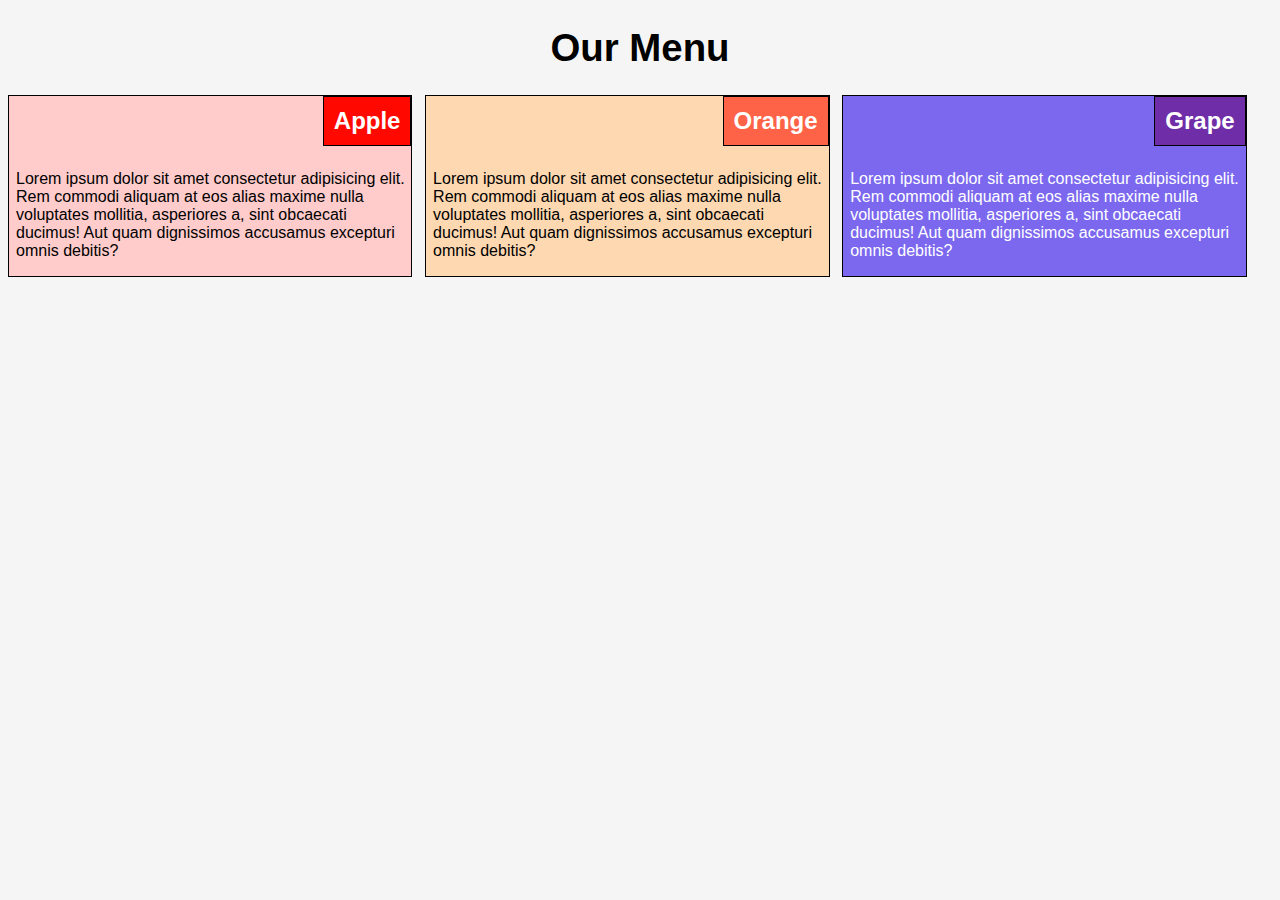
<file: Module-2/index.html>
<!DOCTYPE html>
<html lang="en">
<head>
    <meta charset="UTF-8">
    <meta name="viewport" content="width=device-width, initial-scale=1.0">
    <meta http-equiv="X-UA-Compatible" content="ie=edge">
    <title>Assignment-2</title>    
    <link rel="stylesheet" href="style.css">
</head>
<body>
    <!-- Main heading -->
    <div id="heading">
        <h1>Our Menu</h1>
    </div>    

    <!-- Sections -->
    <div>
        <!-- Section 1 -->
            <section id="s1">
                <!-- Title 1 -->
                    <h3>Apple</h3>
                    <!-- Content 1 -->
                    <div>
                        <p>
                        Lorem ipsum dolor sit amet consectetur adipisicing elit. Rem commodi aliquam at eos alias maxime nulla voluptates mollitia, asperiores a, sint obcaecati ducimus! Aut quam dignissimos accusamus excepturi omnis debitis?
                        </p>            
                    </div>
            </section>

        <!-- Section 2 -->
            <section id="s2">
                <!-- Title 2 -->
                    <h3>Orange</h3>
                    <!-- Content 2 -->
                    <div>
                        <p>
                        Lorem ipsum dolor sit amet consectetur adipisicing elit. Rem commodi aliquam at eos alias maxime nulla voluptates mollitia, asperiores a, sint obcaecati ducimus! Aut quam dignissimos accusamus excepturi omnis debitis?
                        </p>            
                    </div>
            </section>

        <!-- Section 3 -->
            <section id="s3">
                <!-- Title 3 -->
                    <h3>Grape</h3>
                    <!-- Content 3 -->
                    <div>
                        <p>
                        Lorem ipsum dolor sit amet consectetur adipisicing elit. Rem commodi aliquam at eos alias maxime nulla voluptates mollitia, asperiores a, sint obcaecati ducimus! Aut quam dignissimos accusamus excepturi omnis debitis?
                        </p>            
                    </div>
            </section>    
    </div>

</body>
</html>
</file>
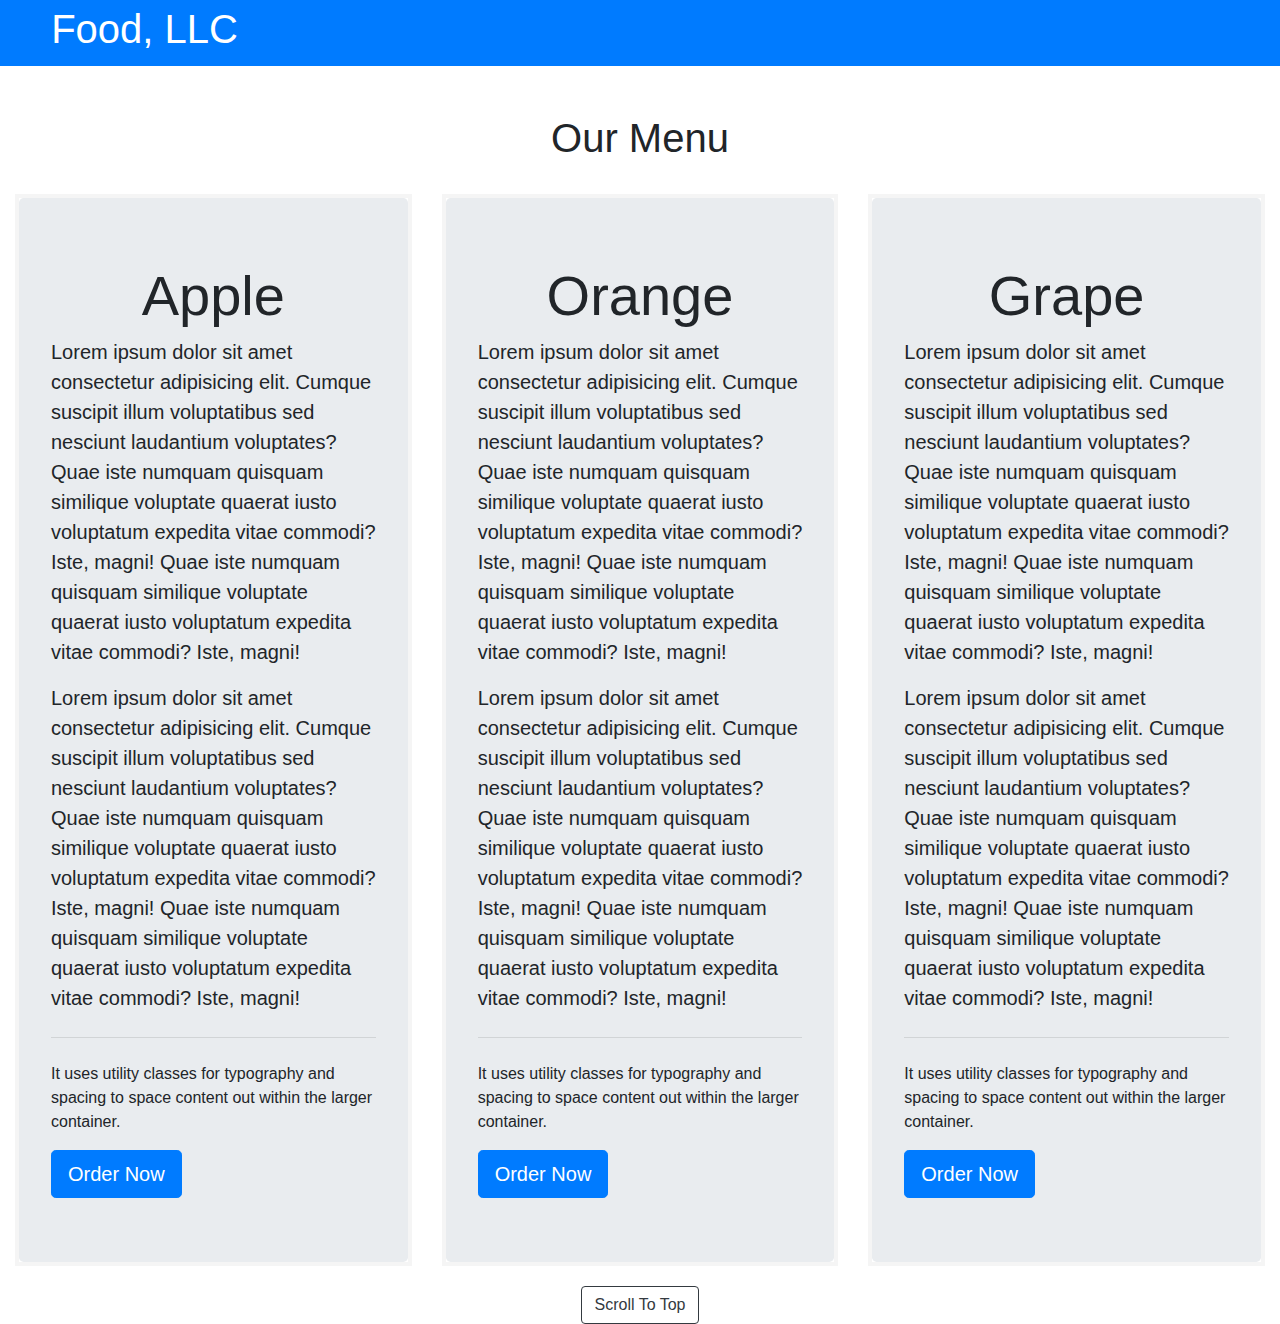
<file: Module-3/index.html>
<!DOCTYPE html>
<html lang="en">
<head>
    <meta charset="UTF-8">
    <meta name="viewport" content="width=device-width, initial-scale=1.0">
    <meta http-equiv="X-UA-Compatible" content="ie=edge">
    <!-- Bootstrap 4 CSS (Latest) -->
    <link rel="stylesheet" href="https://stackpath.bootstrapcdn.com/bootstrap/4.3.1/css/bootstrap.min.css"
     integrity="sha384-ggOyR0iXCbMQv3Xipma34MD+dH/1fQ784/j6cY/iJTQUOhcWr7x9JvoRxT2MZw1T" crossorigin="anonymous">
    
     <!-- My Styles -->
     <link rel="stylesheet" href="style.css">

    <title>Assignment 3</title>
</head>
<body>
    <!-- Navbar  -->
        <nav class="navbar navbar-expand-lg navbar-dark bg-primary"id="top-nav">
            <!-- Navbar heading -->
                <a class="navbar-brand" href="#"><h1>Food, LLC </h1></a>
            <!-- Navbar Toggle Button -->
            <button class="d-block d-sm-none navbar-toggler" 
                type="button" data-toggle="collapse" data-target="#coll" 
                aria-controls="coll" aria-expanded="false" aria-label="Toggle navigation">
                  <span class="navbar-toggler-icon menuIcon"></span>
            </button>
            
            <!-- Navbar Menu items -->
            <div class="collapse navbar-collapse"id="coll">
                    <div id="navbarColor02">
                        <ul class="d-block d-sm-none navbar-nav mr-auto">
                            <li class="nav-item active"data-toggle="collapse" data-target="#coll" 
                                aria-controls="coll" aria-expanded="false" aria-label="Toggle navigation">
                                <a class="nav-link text-center" href="#Apple">Apple <span class="sr-only">(current)</span></a>
                            </li>
                            <li class="nav-item"data-toggle="collapse" data-target="#coll" 
                                aria-controls="coll" aria-expanded="false" aria-label="Toggle navigation">
                                <a class="nav-link text-center" href="#Orange">Orange</a>
                            </li>
                            <li class="nav-item"data-toggle="collapse" data-target="#coll" 
                                aria-controls="coll" aria-expanded="false" aria-label="Toggle navigation">
                                <a class="nav-link text-center" href="#Grape">Grape</a>
                            </li>                    
                        </ul>                  
                    </div>
            </div>
        </nav>
        <!-- Navbar Ends -->
    <br>
    <br>
    
    <!-- Content Container -->
    <div class="container-fluid">
        <div class="row">
            <div class="col-md-12 col-sm-12 col-xs-12">
                <div class="text-center">
                    <h1>Our Menu</h1>
                </div>
            </div>
        </div>
        <br>

        <!-- Sections  -->
        <div class="row">            
            <!-- Section 1 -->
            <div class="col-md-4 col-sm-6 col-xs-12"id="Apple">
                <div class="section-style">
                    <div class="jumbotron">
                    <h1 class="display-4 text-center">Apple</h1>
                    <p class="lead">Lorem ipsum dolor sit amet consectetur adipisicing elit. 
                        Cumque suscipit illum voluptatibus sed nesciunt laudantium voluptates? 
                        Quae iste numquam quisquam similique voluptate quaerat iusto voluptatum 
                        expedita vitae commodi? Iste, magni!
                        Quae iste numquam quisquam similique voluptate quaerat iusto voluptatum 
                        expedita vitae commodi? Iste, magni!
                    </p>
                    <p class="lead">Lorem ipsum dolor sit amet consectetur adipisicing elit. 
                            Cumque suscipit illum voluptatibus sed nesciunt laudantium voluptates? 
                            Quae iste numquam quisquam similique voluptate quaerat iusto voluptatum 
                            expedita vitae commodi? Iste, magni!
                            Quae iste numquam quisquam similique voluptate quaerat iusto voluptatum 
                            expedita vitae commodi? Iste, magni!
                        </p>
                    <hr class="my-4">
                    <p>It uses utility classes for typography and spacing to space content out within the larger container.</p>
                    <a class="btn btn-primary btn-lg" href="#" role="button">Order Now</a>
                    </div>
                </div>
            </div>

            <!-- Section 2 -->
            <div class="col-md-4 col-sm-6 col-xs-12"id="Orange">
                <div class="section-style">
                    <div class="jumbotron">
                    <h1 class="display-4 text-center">Orange</h1>
                    <p class="lead">Lorem ipsum dolor sit amet consectetur adipisicing elit. 
                        Cumque suscipit illum voluptatibus sed nesciunt laudantium voluptates? 
                        Quae iste numquam quisquam similique voluptate quaerat iusto voluptatum 
                        expedita vitae commodi? Iste, magni!
                        Quae iste numquam quisquam similique voluptate quaerat iusto voluptatum 
                        expedita vitae commodi? Iste, magni!
                    </p>
                    <p class="lead">Lorem ipsum dolor sit amet consectetur adipisicing elit. 
                            Cumque suscipit illum voluptatibus sed nesciunt laudantium voluptates? 
                            Quae iste numquam quisquam similique voluptate quaerat iusto voluptatum 
                            expedita vitae commodi? Iste, magni!
                            Quae iste numquam quisquam similique voluptate quaerat iusto voluptatum 
                            expedita vitae commodi? Iste, magni!
                        </p>
                    <hr class="my-4">
                    <p>It uses utility classes for typography and spacing to space content out within the larger container.</p>
                    <a class="btn btn-primary btn-lg" href="#" role="button">Order Now</a>
                    </div>
                </div>
            </div>
            <!-- Section 3 -->
            <div class="col-md-4 col-sm-12 col-xs-12"id="Grape">
                <div class="section-style">
                    <div class="jumbotron">
                    <h1 class="display-4 text-center">Grape</h1>
                    <p class="lead">Lorem ipsum dolor sit amet consectetur adipisicing elit. 
                        Cumque suscipit illum voluptatibus sed nesciunt laudantium voluptates? 
                        Quae iste numquam quisquam similique voluptate quaerat iusto voluptatum 
                        expedita vitae commodi? Iste, magni!
                        Quae iste numquam quisquam similique voluptate quaerat iusto voluptatum 
                        expedita vitae commodi? Iste, magni!
                    </p>
                    <p class="lead">Lorem ipsum dolor sit amet consectetur adipisicing elit. 
                            Cumque suscipit illum voluptatibus sed nesciunt laudantium voluptates? 
                            Quae iste numquam quisquam similique voluptate quaerat iusto voluptatum 
                            expedita vitae commodi? Iste, magni!
                            Quae iste numquam quisquam similique voluptate quaerat iusto voluptatum 
                            expedita vitae commodi? Iste, magni!
                        </p>
                    <hr class="my-4">
                    <p>It uses utility classes for typography and spacing to space content out within the larger container.</p>
                    <a class="btn btn-primary btn-lg" href="#" role="button">Order Now</a>
                    </div>
                </div>
            </div>
        </div>

        <!-- Footer Scroll To Top -->
        <div class="row">
            <div class="col text-center">
                    <a href="#top-nav"><button type="button" class="btn btn-outline-dark">Scroll To Top</button></a>
            </div>
        </div>
    </div>
</body>


<!-- BootStrap4 ,JQuery -->
    <!-- jQuery first, then Popper.js, then Bootstrap JS -->
    <script src="https://code.jquery.com/jquery-3.3.1.slim.min.js"
     integrity="sha384-q8i/X+965DzO0rT7abK41JStQIAqVgRVzpbzo5smXKp4YfRvH+8abtTE1Pi6jizo" crossorigin="anonymous"></script>
    <script src="https://cdnjs.cloudflare.com/ajax/libs/popper.js/1.14.7/umd/popper.min.js"
     integrity="sha384-UO2eT0CpHqdSJQ6hJty5KVphtPhzWj9WO1clHTMGa3JDZwrnQq4sF86dIHNDz0W1" crossorigin="anonymous"></script>
    <script src="https://stackpath.bootstrapcdn.com/bootstrap/4.3.1/js/bootstrap.min.js" 
    integrity="sha384-JjSmVgyd0p3pXB1rRibZUAYoIIy6OrQ6VrjIEaFf/nJGzIxFDsf4x0xIM+B07jRM" crossorigin="anonymous"></script>

</html>
</file>
<file: Module-2/style.css>
/* body font , bg color */
body{
    font-family: 'Gill Sans', 'Gill Sans MT', Calibri, 'Trebuchet MS', sans-serif;
    background-color: whitesmoke;
}        
/* Our Menu Heading style */
#heading{
    text-align: center;
    font-size: larger;
}

/* section 1 bg-color*/
#s1{
    background-color:#ffcccb;    
}
/* section 2 bg-color*/
#s2{
    background-color: #FED8B1;
}
/* section 3 bg-color*/
#s3{
    background-color: mediumslateblue;
    color:white;
}
/* Title 1 */
#s1>h3{
    background-color: #ff0800;
    color:white;
}
/* Title 2 */
#s2>h3{
    background-color: tomato;
    color:white;
}
/* Title 3 */
#s3>h3{
    background-color: #6f2da8;
    color:white;
}
/* All title common styling */
#s1>h3,#s2>h3,#s3>h3{
    font-size: x-large;
    float: right;
    padding:10px;
    margin-top:0;
    border:solid 1px black;
}

/* common section style */
section{
    box-sizing: border-box;
    border: solid 1px black;
}
/* section content style */
section>div{
    clear:right;padding-left: 7px;
}


/* Mobile  0 to 767px */
@media only screen and (max-width:767px) {
    #s1,#s2,#s3{
        width: 100%;
        float: none;        
        margin:1%;
    }    
}

/* Tablet 768px to 991px */
@media only screen and (min-width:768px) and (max-width:991px) {
    #s1,#s2{
        width:48%;        
        float:left;
        margin-right:1%;        
        margin-bottom:1%;
    }
    #s3{
        width: 97%;
        clear:left;        
        
    }
}

/* Desktop PC 992px to max */
@media only screen and (min-width:992px ){            
    #s1,#s2{
        width:32%;
        float:left;
        margin-right: 1%;        
    }    
    #s3{
        width: 32%;
        float:left;
        clear:none;        
    }
}
</file>
<file: Module-3/style.css>
/* body font */
body{
    font-family: 'Gill Sans', 'Gill Sans MT', Calibri, 'Trebuchet MS', sans-serif;
}
/* navbar heading font,padding */
.navbar-brand{
    font-size: xx-large;
    padding-left: 4%;
}
/* menuIcon for mobile devices */
.menuIcon{
    background-image: url("data:image/svg+xml,%3csvg viewBox='0 0 30 30' xmlns='http://www.w3.org/2000/svg'%3e%3cpath stroke='rgba(255, 255, 255, 1)' stroke-width='3' stroke-linecap='round' stroke-miterlimit='10' d='M4 7h22M4 15h22M4 23h22'/%3e%3c/svg%3e") !important;
}
/* Add padding to nav-menu mobile */
#navbarColor02{
    padding:2%;
}
/* Remove padding from navbar */
.navbar{
    padding:0;
}
/* Add white color on hover menu mobile */
.nav-link:hover{
    color:white !important;
}
/* Style section */
.section-style{
    border: solid 4px whitesmoke;
    margin-bottom: 20px;
}
/* Remove margin */
.jumbotron{
    margin-bottom:0;
}

/* Change Background Color for mobile devices  */
@media (max-width: 576px) {  
        #navbarColor02{
            background-color: navy;
        }
        
}
</file>
